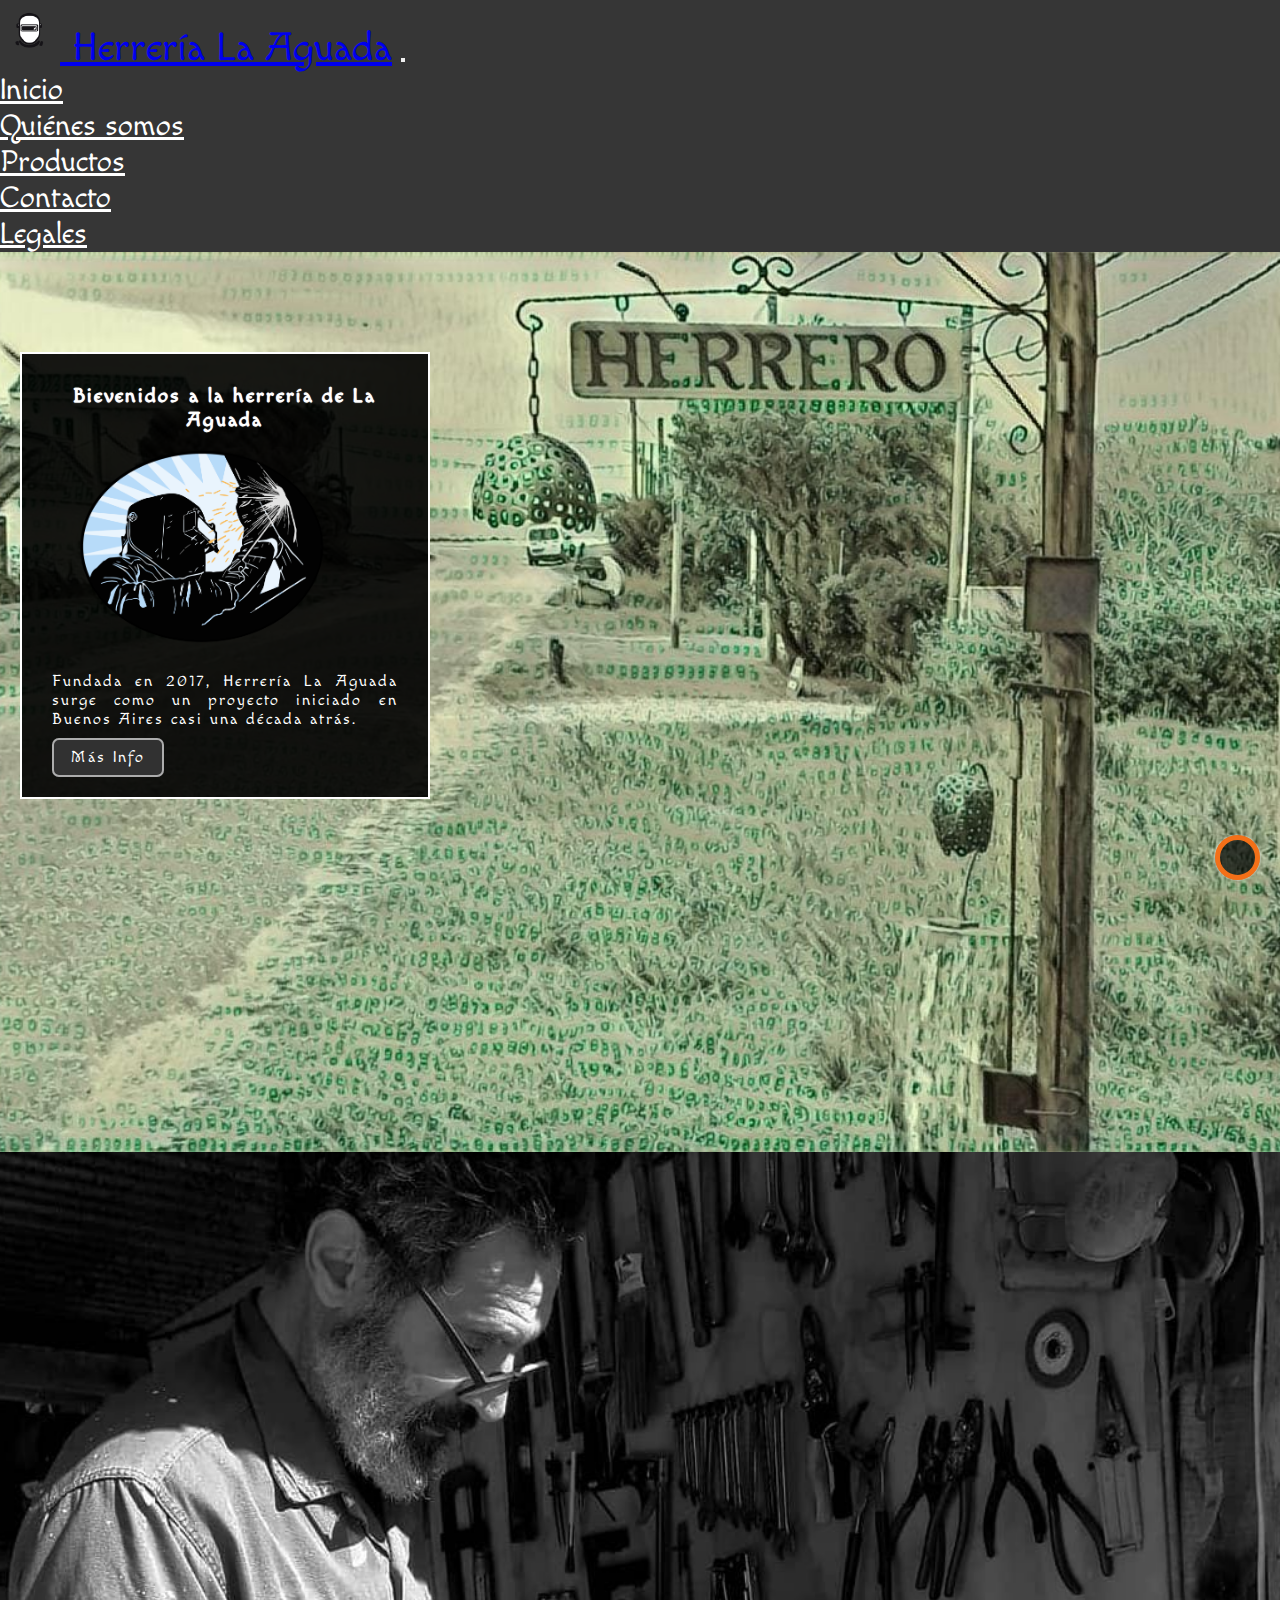
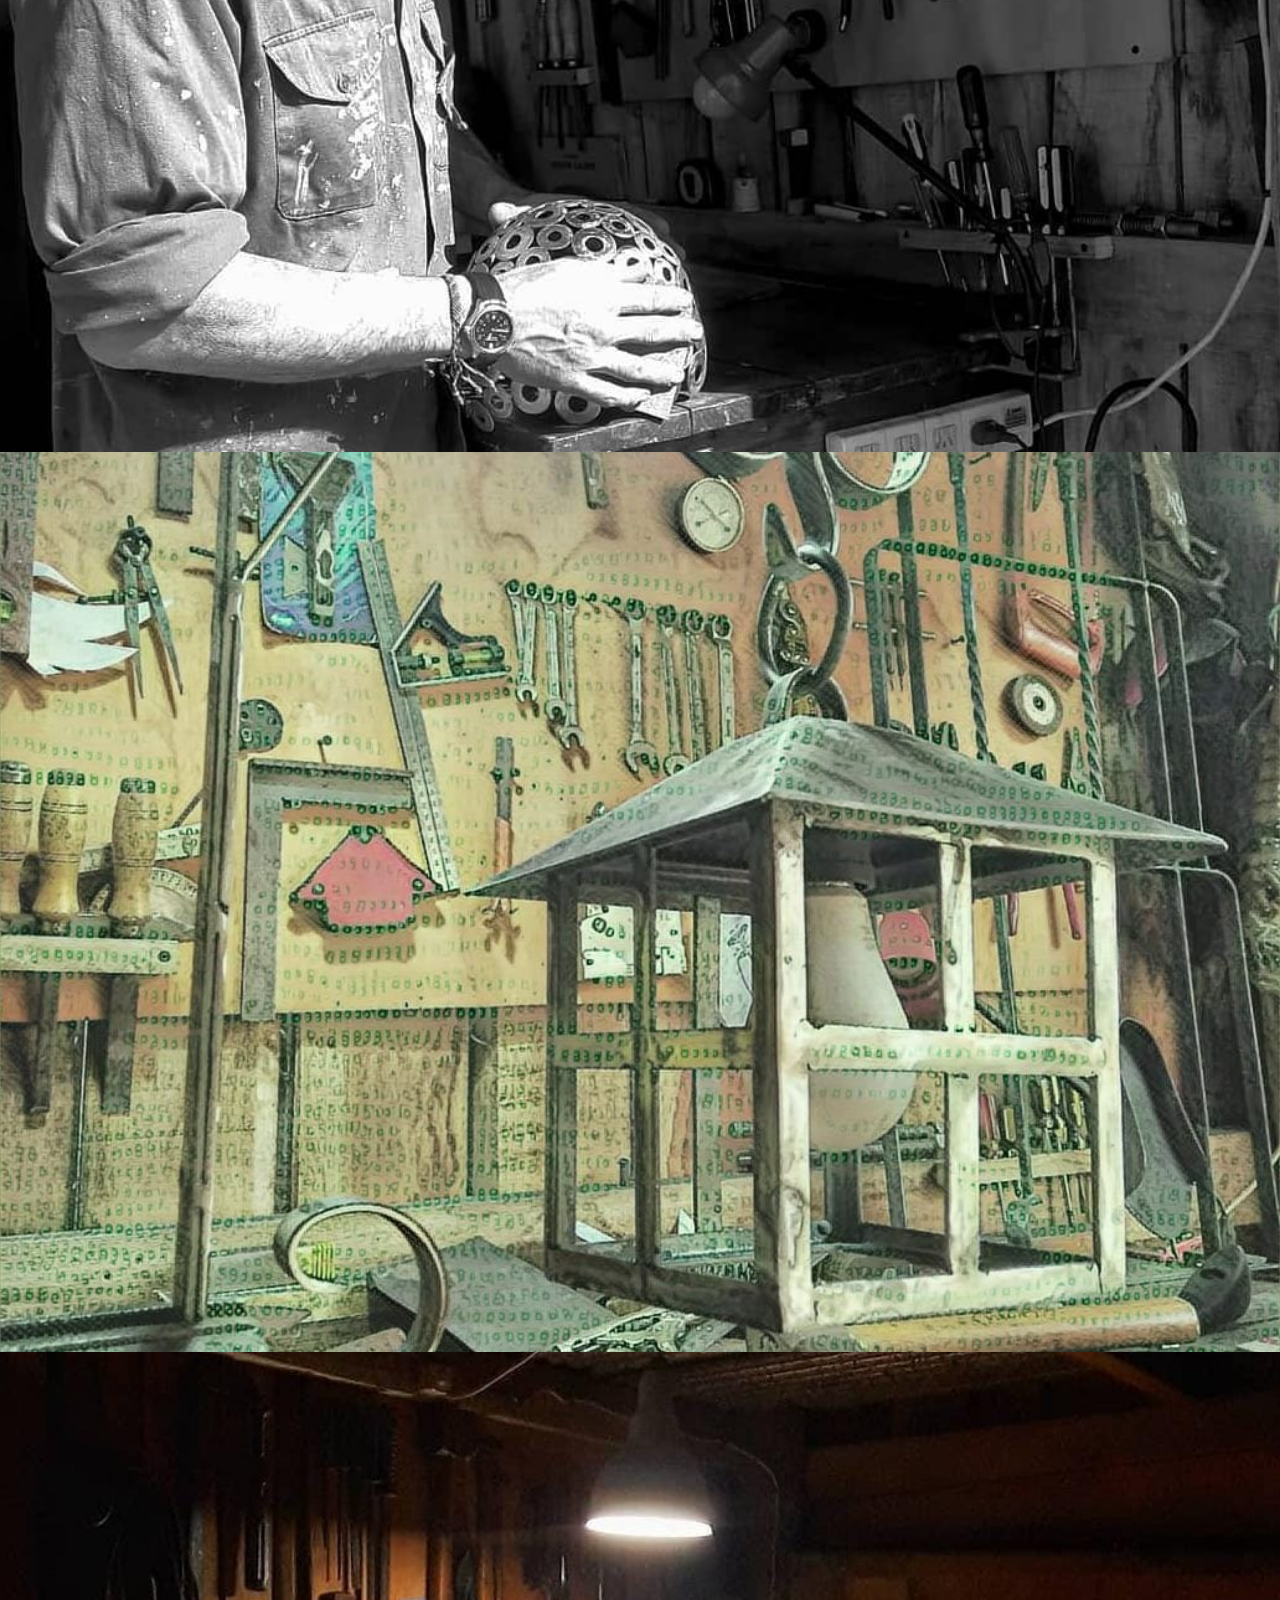
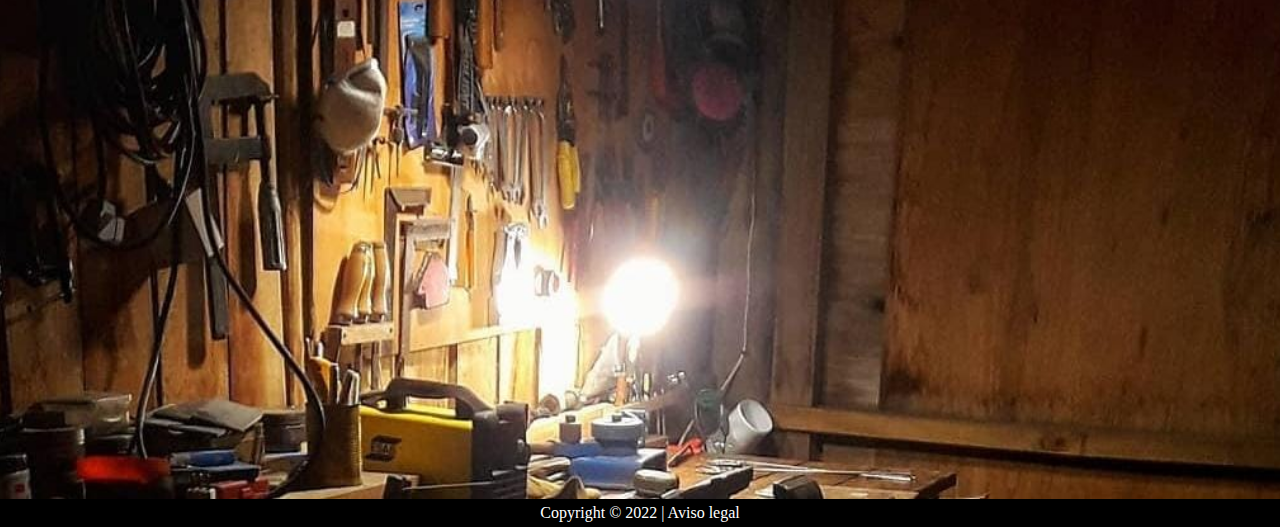
<file: index.html>
<!DOCTYPE html>
<html lang="es">

<head>
    <meta name="description" content="Taller de herreria en La Aguada, Uruguay">
    <meta name="keywords" content="Herrero, herreria, Uruguay, aguada, venta, barato, oferta">
    <meta charset="UTF-8">
    <meta http-equiv="X-UA-Compatible" content="IE=edge">
    <meta name="viewport" content="width=device-width, initial-scale=1.0">
    <link rel="stylesheet" href="https://cdnjs.cloudflare.com/ajax/libs/font-awesome/6.2.0/css/all.min.css"
        integrity="sha512-xh6O/CkQoPOWDdYTDqeRdPCVd1SpvCA9XXcUnZS2FmJNp1coAFzvtCN9BmamE+4aHK8yyUHUSCcJHgXloTyT2A=="
        crossorigin="anonymous" referrerpolicy="no-referrer" />
        <link rel="stylesheet" href="https://cdn.jsdelivr.net/npm/bootstrap@4.6.2/dist/css/bootstrap.min.css"
        integrity="sha384-xOolHFLEh07PJGoPkLv1IbcEPTNtaed2xpHsD9ESMhqIYd0nLMwNLD69Npy4HI+N" crossorigin="anonymous">
    <link rel="stylesheet" href="https://cdnjs.cloudflare.com/ajax/libs/font-awesome/6.2.0/css/all.min.css" integrity="sha512-xh6O/CkQoPOWDdYTDqeRdPCVd1SpvCA9XXcUnZS2FmJNp1coAFzvtCN9BmamE+4aHK8yyUHUSCcJHgXloTyT2A==" crossorigin="anonymous" referrerpolicy="no-referrer" />
    <link href="https://unpkg.com/aos@2.3.1/dist/aos.css" rel="stylesheet">
    <link rel="stylesheet" href="estilos.css">
    <link rel="shortcut icon" href="imagenes/icono2.png" type="image/x-icon">
    <title>Herrería La Aguada</title>
</head>

<body>
    <main>
        <!-- NAVBAR EMPIEZA -->
        <nav class="navbar navbar-expand-md bg-dark navbar-dark fixed-top">
            <!-- Brand -->
            <a class="navbar-brand" href="#sec1"><img src="./imagenes/icono3.png" alt="herrero" style="height: 60px; width: 60px"> Herrería La Aguada</a>
          
            <!-- Toggler/collapsibe Button -->
            <button class="navbar-toggler" type="button" data-toggle="collapse" data-target="#collapsibleNavbar">
              <span class="navbar-toggler-icon"></span>
            </button>
          
            <!-- Navbar links -->
            <div class="collapse navbar-collapse" id="collapsibleNavbar">
              <ul class="navbar-nav ml-auto">
                <li class="nav-item">
                  <a class="nav-link" href="#sec1">Inicio</a>
                </li>
                <li class="nav-item">
                  <a class="nav-link" href="#sec2">Quiénes somos</a>
                </li>
                <li class="nav-item">
                  <a class="nav-link" href="#sec3">Productos</a>
                </li>
                <li class="nav-item">
                    <a class="nav-link" href="#sec4">Contacto</a>
                  </li>
                  <li class="nav-item">
                    <a class="nav-link" href="./html/legales.html">Legales</a>
                  </li>
              </ul>
            </div>
          </nav>
        
    </main>
    <section class="sec" id="sec1">
        <div class="call">
            <h1>Bievenidos a la herrería de La Aguada</h1>
            <br>
            <img class="icono" src="imagenes/icono.png" alt="herrero" width="300px" height="100%">
            <p>Fundada en 2017, Herrería La Aguada surge como un proyecto iniciado en Buenos Aires casi una década
                atrás.
            </p>
            <br>
            <a href="#sec2">Más Info</a>
        </div>
        
        <div id="demo" class="carousel slide" data-ride="carousel">

            <!-- Indicators -->
            <ul class="carousel-indicators">
              <li data-target="#demo" data-slide-to="0" class="active"></li>
              <li data-target="#demo" data-slide-to="1"></li>
              <li data-target="#demo" data-slide-to="2"></li>
            </ul>
          
            <!-- The slideshow -->
            <div class="carousel-inner">
                
              <div class="carousel-item active">
                <img src="./imagenes/galeria11.jpeg" alt="Vibora" width="100%" height="200px">
              </div>
              <div class="carousel-item">
                <img src="./imagenes/galeria4.jpeg" alt="estante" width="100%" height="200vh">
              </div>
              <div class="carousel-item">
                <img src="./imagenes/galeria9.jpeg" alt="perchero" width="100%" height="200vh">
              </div>
            </div>
          </div>

    </section>

    <section class="sec" id="sec2">
        <div class="call2" data-aos="fade-right">
            <h2>Marcelo Gerolimich</h2>
            <h2>- Herrero Carpintero -</h2>
            <br>
            <p>Iniciado en el rubro hace más de dos décadas, habiendo realizado varios cursos de profesionalización, se
                dedicó siempre como pasatiempo al oficio de la herrería y la carpintería, logrando un gran
                reconocimiento en el rubro a pesar de no dedicarse de lleno a eso. En el año 2017 decide alejarse del
                ruido de Buenos Aires para instalarse en el tranquilo pueblo de La Aguada, Uruguay, ya sí, dedicándose
                de lleno al oficio.</p>
            <br>
            <div class="redesMarce">
                <a href="https://www.facebook.com/"><i class="fa-brands fa-facebook"></i></a>
                <a href="https://www.instagram.com/"><i class="fa-brands fa-instagram"></i></a>
                <a href="https://ar.linkedin.com/"><i class="fa-brands fa-linkedin-in"></i></a>
            </div>
        </div>
    </section>

    <section class="sec" id="sec3">
        <div class="call3" data-aos="fade-right">
            <h2>Catálogo</h2>
            <br>
            <p>Contamos con una amplia variedad de diseños, hechos a la medida que necesites. Te invitamos a ver la galería y a que te suscribas, para recibir información actualizada de cuando haya nuevos  productos y seas el primero en poder disfrutarlos. También vas a poder acceder a descuentos y promociones.</p>
            <br>
            <a href="./html/galeria.html">Galería</a><a href="./html/suscribite.html">Suscribite</a>
        </div>
    </section>
    <section class="sec" id="sec4">
        <iframe
            src="https://www.google.com/maps/embed?pb=!1m18!1m12!1m3!1d6565.190394279524!2d-54.1636920739653!3d-34.63966862180063!2m3!1f0!2f0!3f0!3m2!1i1024!2i768!4f13.1!3m3!1m2!1s0x95749c81096dc7fb%3A0x672bf75ed568baab!2sLa%20Aguada%2C%20Departamento%20de%20Rocha%2C%20Uruguay!5e0!3m2!1ses!2sar!4v1665084043613!5m2!1ses!2sar"
            width="500" height="300" style="border:10;" allowfullscreen="" loading="lazy"
            referrerpolicy="no-referrer-when-downgrade" class="mapa" data-aos="zoom-in"></iframe>
        <div class="call4" data-aos="fade-right">
            <h2>Contacto</h2>
            <br>
            <p>Podés comunicarte con nosotros por varios medios, o venir directamente al taller para ver los productos.
            </p>
            <br>
            <a href="./html/contacto.html">Ir a contacto</a>
        </div>
    </section>
    <footer>
        <p> Copyright © 2022 | Aviso legal</p>
        <div class="redes">
            <a href="https://www.facebook.com/"><i class="fa-brands fa-facebook"></i></a>
            <a href="https://www.instagram.com/"><i class="fa-brands fa-instagram"></i></a>
            <a href="https://ar.linkedin.com/"><i class="fa-brands fa-linkedin-in"></i></a>
            <a href="https://www.youtube.com/"><i class="fa-brands fa-youtube"></i></a>
            <a href="https://web.whatsapp.com/"><i class="fa-brands fa-whatsapp"></i></a>
        </div>

    </footer>
    <a href="#sec1" class="subir">
        <i class="fa-solid fa-arrow-up"></i>
    </a>

    <script src="https://cdn.jsdelivr.net/npm/jquery@3.5.1/dist/jquery.slim.min.js"
        integrity="sha384-DfXdz2htPH0lsSSs5nCTpuj/zy4C+OGpamoFVy38MVBnE+IbbVYUew+OrCXaRkfj" crossorigin="anonymous">
    </script>
    <script src="https://cdn.jsdelivr.net/npm/popper.js@1.16.1/dist/umd/popper.min.js"
        integrity="sha384-9/reFTGAW83EW2RDu2S0VKaIzap3H66lZH81PoYlFhbGU+6BZp6G7niu735Sk7lN" crossorigin="anonymous">
    </script>
    <script src="https://cdn.jsdelivr.net/npm/bootstrap@4.6.2/dist/js/bootstrap.min.js"
        integrity="sha384-+sLIOodYLS7CIrQpBjl+C7nPvqq+FbNUBDunl/OZv93DB7Ln/533i8e/mZXLi/P+" crossorigin="anonymous">
    </script>
    <script src="https://unpkg.com/aos@2.3.1/dist/aos.js"></script>
    <script>
        AOS.init();
      </script>
</body>

</html>
</file>
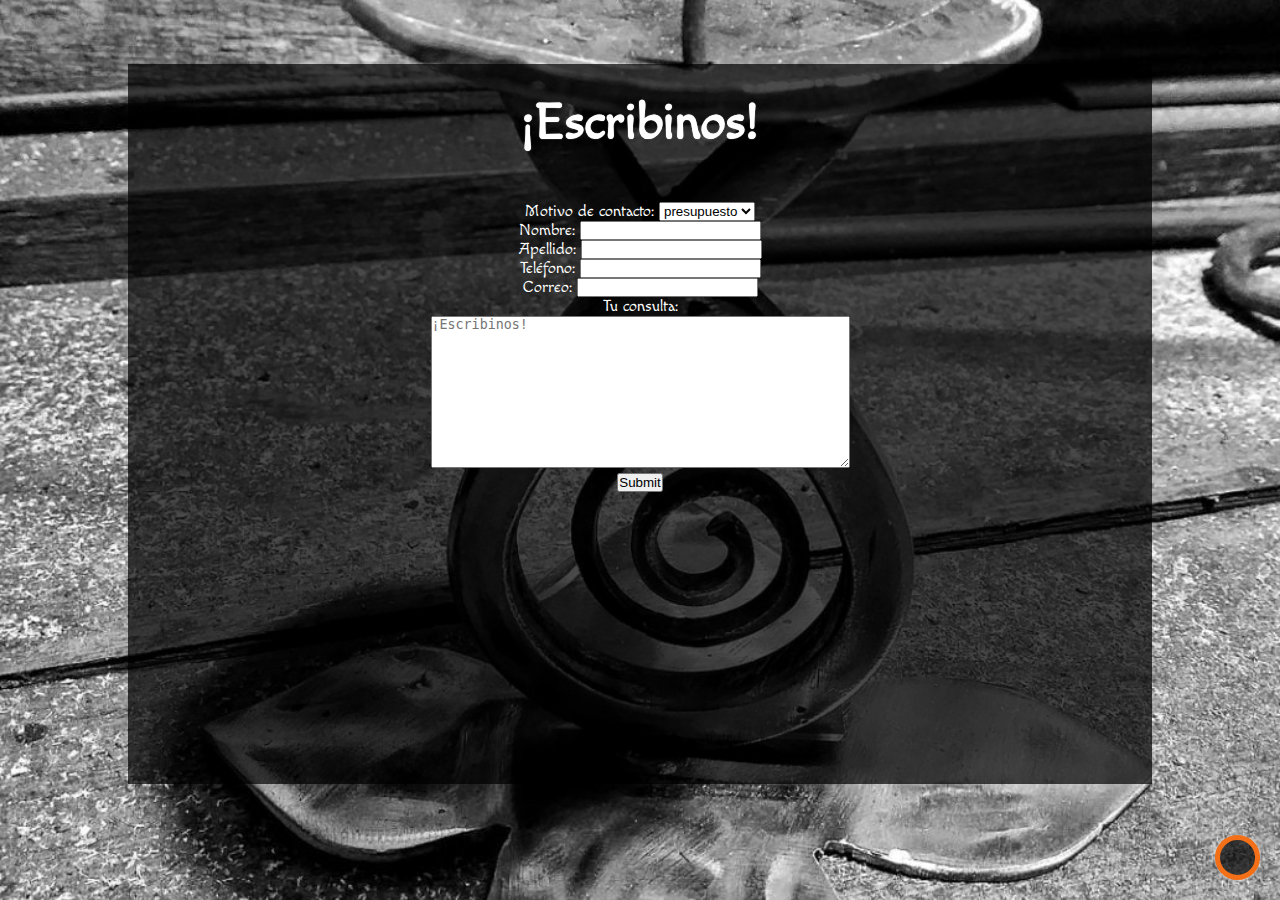
<file: html/contacto.html>
<!DOCTYPE html>
<html lang="en">
<head>
    <meta name="description" content="Contactate con la única herreria de La Aguada, Uruguay">
    <meta name="keywords" content="Herrero, herreria, Uruguay, aguada, venta, contacto, ofertas, barato">
    <meta charset="UTF-8">
    <meta http-equiv="X-UA-Compatible" content="IE=edge">
    <meta name="viewport" content="width=device-width, initial-scale=1.0">
    <link rel="stylesheet" href="https://cdnjs.cloudflare.com/ajax/libs/font-awesome/6.2.0/css/all.min.css" integrity="sha512-xh6O/CkQoPOWDdYTDqeRdPCVd1SpvCA9XXcUnZS2FmJNp1coAFzvtCN9BmamE+4aHK8yyUHUSCcJHgXloTyT2A==" crossorigin="anonymous" referrerpolicy="no-referrer" />
    <link rel="stylesheet" href="../estilos.css">
    <link rel="shortcut icon" href="../imagenes/icono2.png" type="image/x-icon">
    <title>Contacto</title>
</head>
<body>
    <section class="contacto">
        <div class="datosContacto">
            <h1>¡Escribinos!</h1>
            <br>
            Motivo de contacto:
            <select name="Motivo de consulta">
                <option>presupuesto</option>
                <option>visita</option>
                <option>comprar</option>
            </select>
            <br>
            <label for="names">Nombre:</label>
                <input id="names" name="names" type="text" required>
                <br>
                <label for="apellido">Apellido:</label>
                <input id="apellido" name="apellido" type="text" required>
                <br>
                <label for="telefono">Teléfono:</label>
                <input id="telefono" name="telefono" type="text" required>
                <br>
                <label for="correo">Correo:</label>
                <input id="correo" name="correo" type="text" required>
                <br>
            <label for="comentarios">Tu consulta:</label>
            <br>
            <textarea name="comentarios" id="comentarios" cols="50" rows="10" placeholder="¡Escribinos!"></textarea>
            <textarea name="comentarios" id="comentarios2" cols="30" rows="5" placeholder="¡Escribinos!"></textarea>
            <br>
            <input type="submit">
            <br>
            <div class="redes">
                <a href="https://www.facebook.com/"><i class="fa-brands fa-facebook"></i></a>
                <a href="https://www.instagram.com/"><i class="fa-brands fa-instagram"></i></a>
                <a href="https://ar.linkedin.com/"><i class="fa-brands fa-linkedin-in"></i></a>
                <a href="https://www.youtube.com/"><i class="fa-brands fa-youtube"></i></a>
                <a href="https://web.whatsapp.com/"><i class="fa-brands fa-whatsapp"></i></a>
                </div>
       
        </div>    
    </section>    
    <a href="../index.html" class="volver"><i class="fa-solid fa-backward"></i></a>
</body>
</html>
</file>
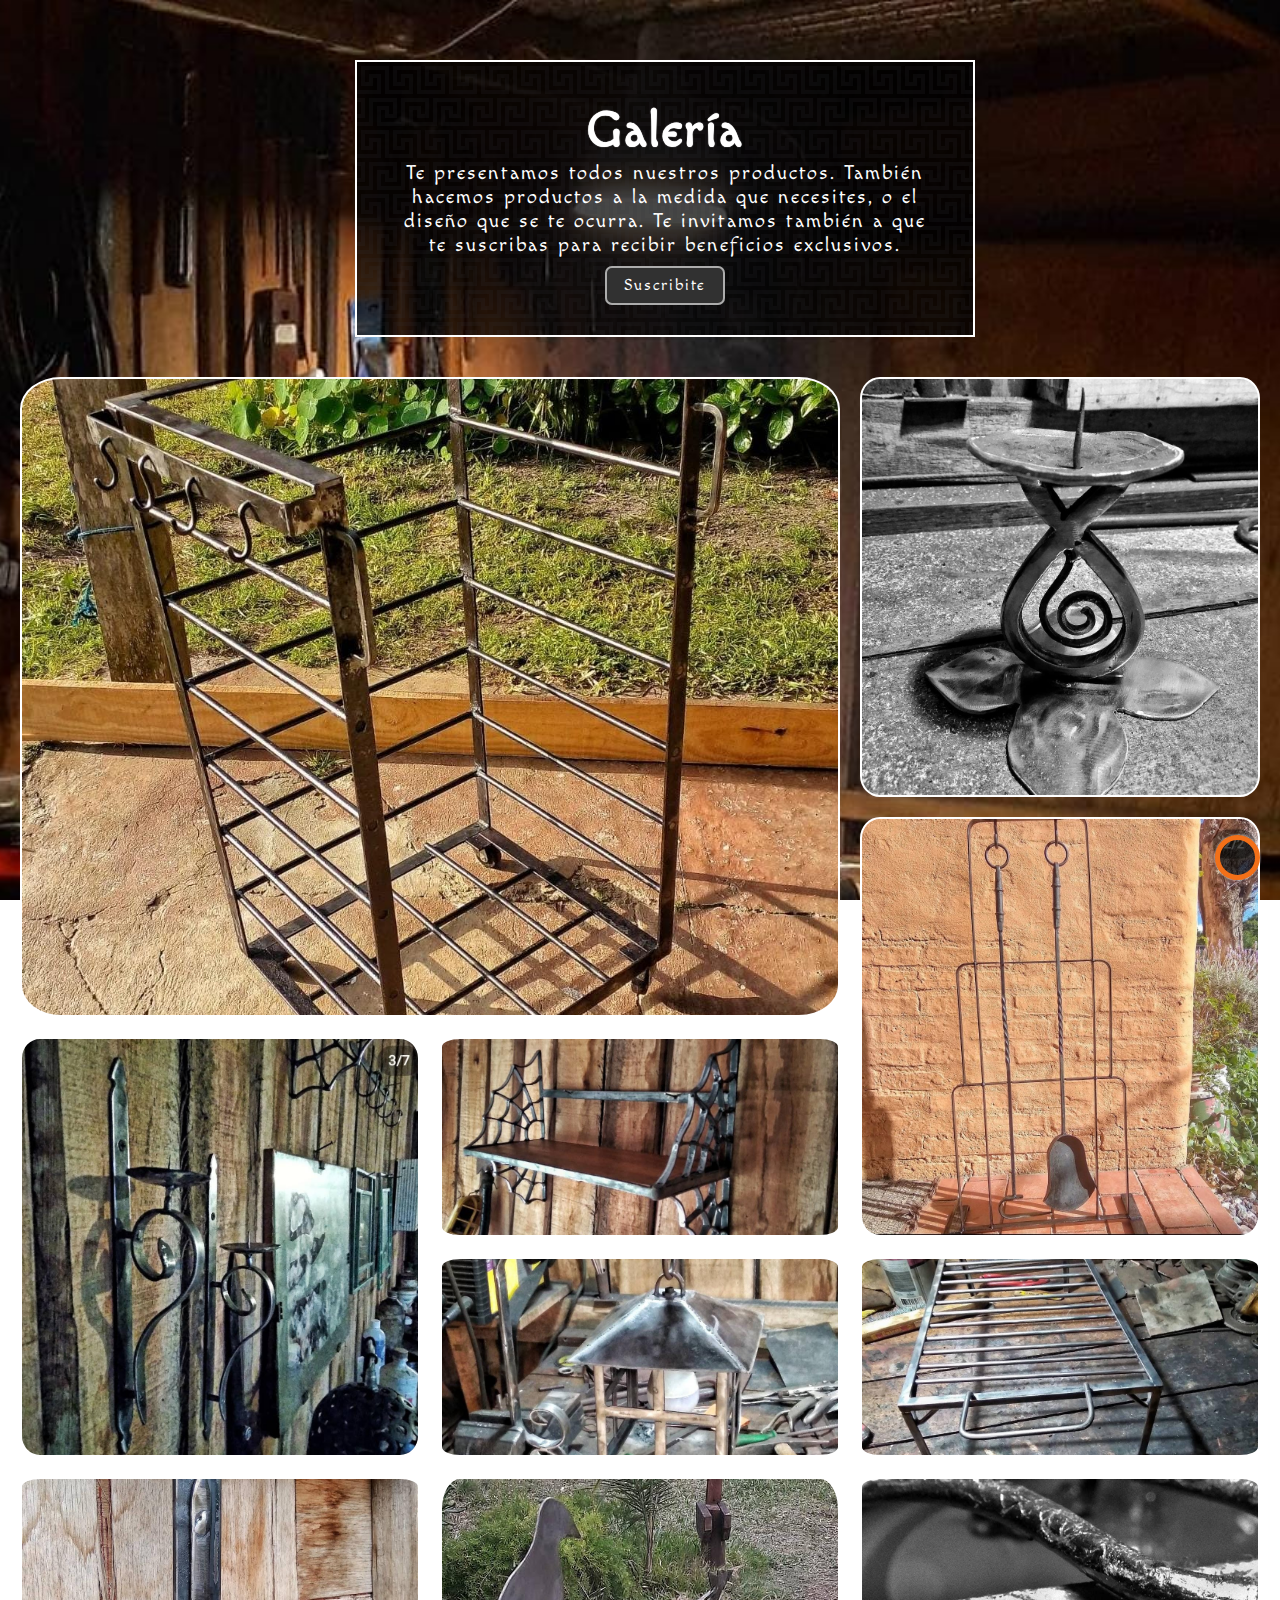
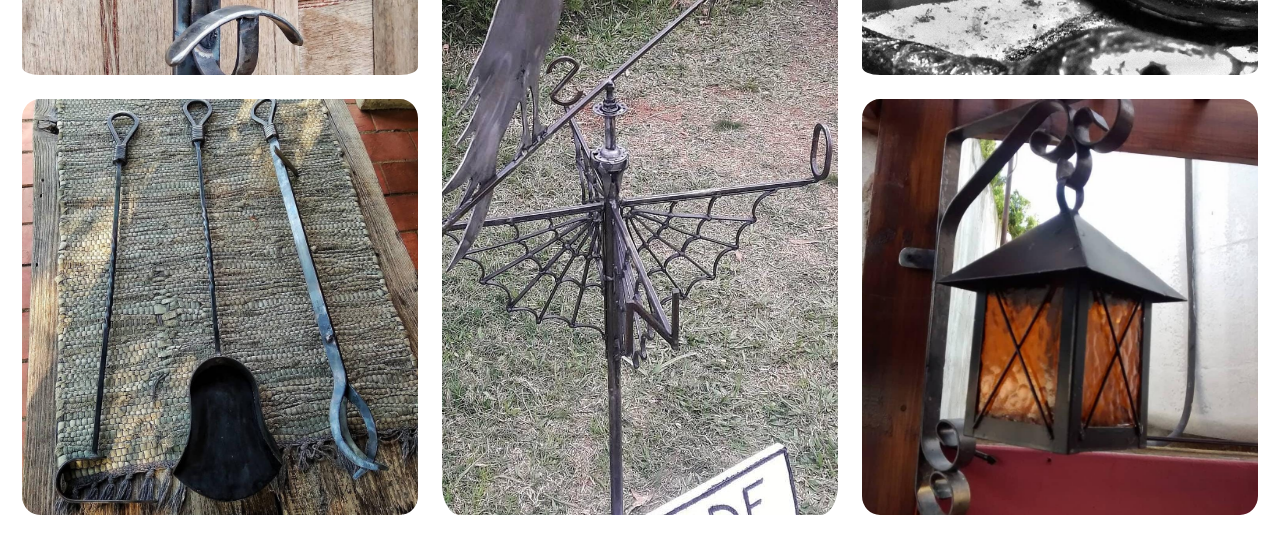
<file: html/galeria.html>
<!DOCTYPE html>
<html lang="en">
<head>
    <meta name="description" content="Galeria de herrería La Aguada, Uruguay">
    <meta name="keywords" content="Herrero, herreria, Uruguay, aguada, venta, fotos, ofertas">
    <meta charset="UTF-8">
    <meta http-equiv="X-UA-Compatible" content="IE=edge">
    <meta name="viewport" content="width=device-width, initial-scale=1.0">
    <link rel="stylesheet" href="https://cdnjs.cloudflare.com/ajax/libs/font-awesome/6.2.0/css/all.min.css" integrity="sha512-xh6O/CkQoPOWDdYTDqeRdPCVd1SpvCA9XXcUnZS2FmJNp1coAFzvtCN9BmamE+4aHK8yyUHUSCcJHgXloTyT2A==" crossorigin="anonymous" referrerpolicy="no-referrer" />
    <link rel="stylesheet" href="../estilos.css">
    <link rel="shortcut icon" href="/imagenes/icono2.png" type="image/x-icon">
    <title>Galeria</title>
</head>
<body>
    <article class="galeria">
        
            <div class="cuadroGaleria">
            <h1>Galería</h1>
            <p>Te presentamos todos nuestros productos. También hacemos productos a la medida que necesites, o el diseño que se te ocurra. Te invitamos también a que te suscribas para recibir beneficios exclusivos.</p>
            <br>
            <a href="suscribite.html">Suscribite</a>
            </div>

            <section class="fotos">
            <div class="item item1"></div>
            <div class="item item2"></div>
            <div class="item item3"></div>
            <div class="item item4"></div>
            <div class="item item5"></div>
            <div class="item item6"></div>
            <div class="item item7"></div>
            <div class="item item8"></div>
            <div class="item item9"></div>
            <div class="item item10"></div>
            <div class="item item11"></div>
            <div class="item item12"></div>
            </section>
            <a href="../index.html#sec3" class="volver"><i class="fa-solid fa-backward"></i></a>
    </article>
</body>
</html>
</file>
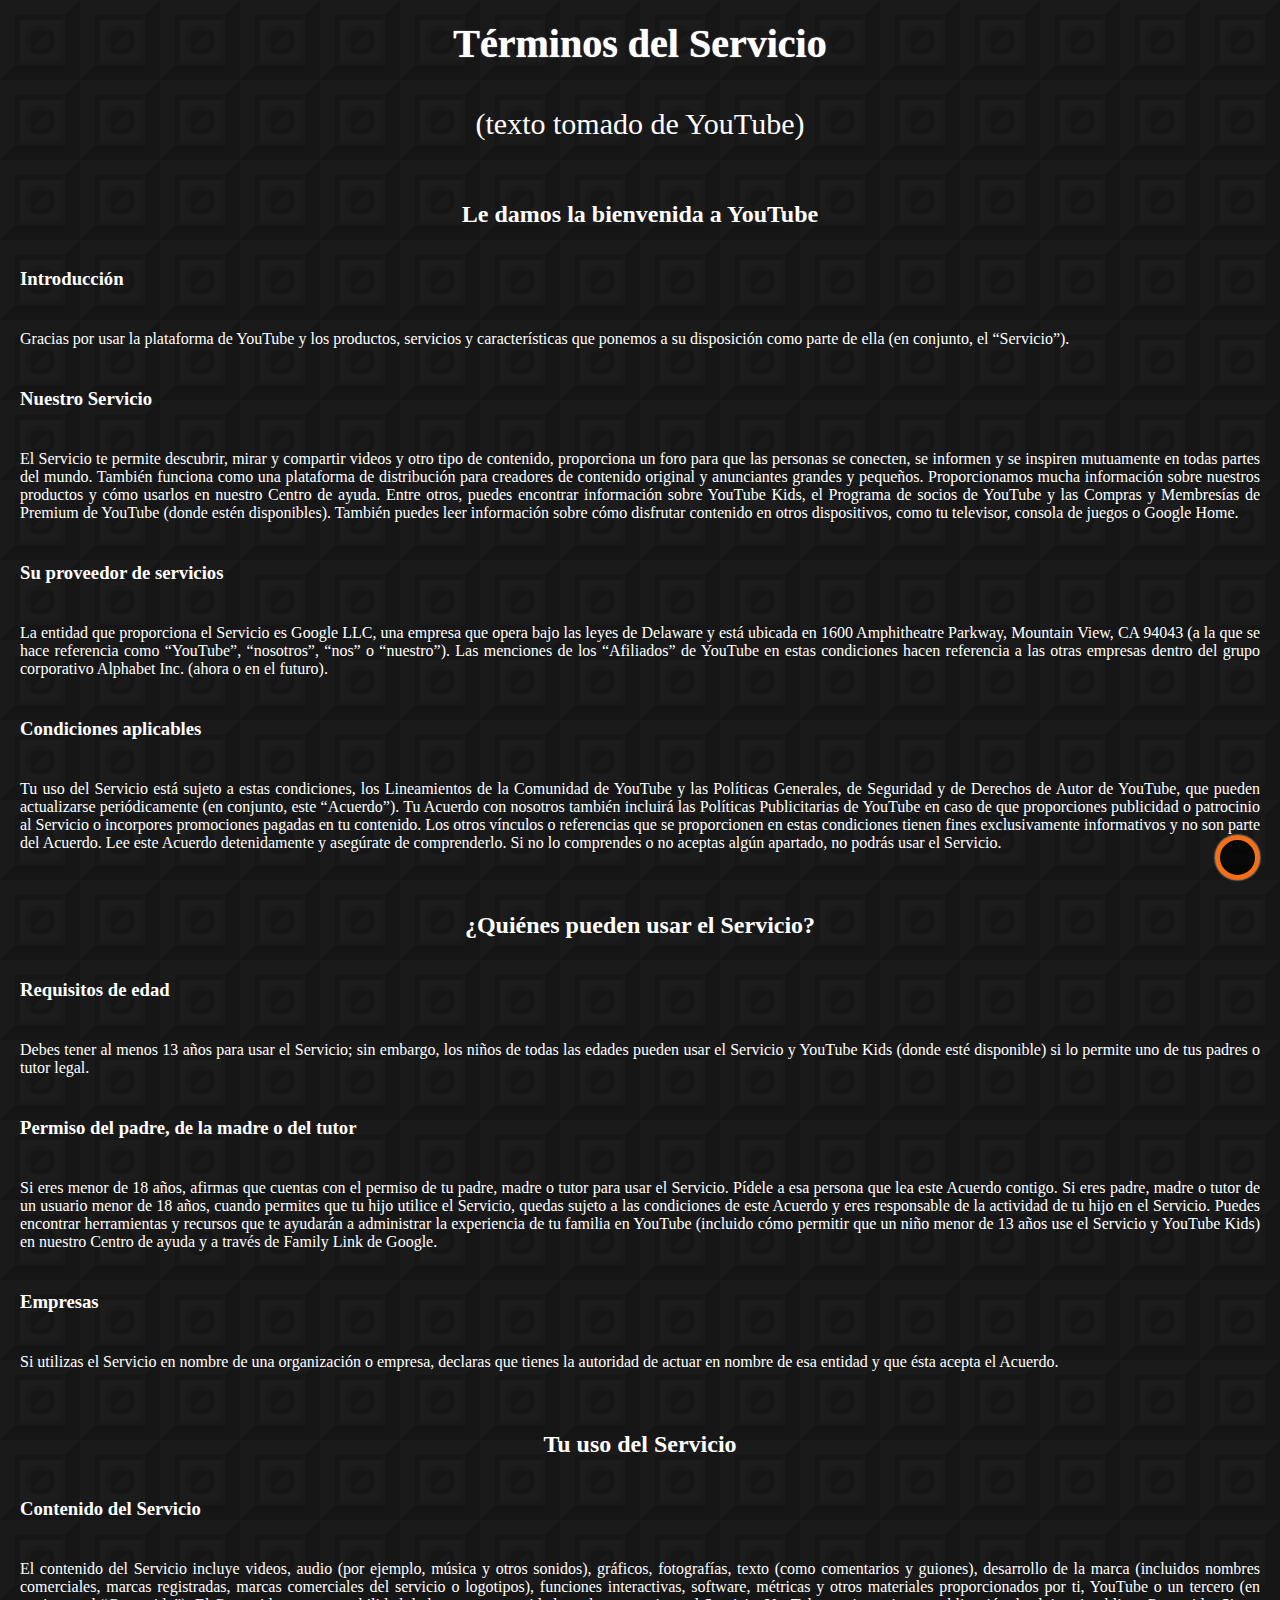
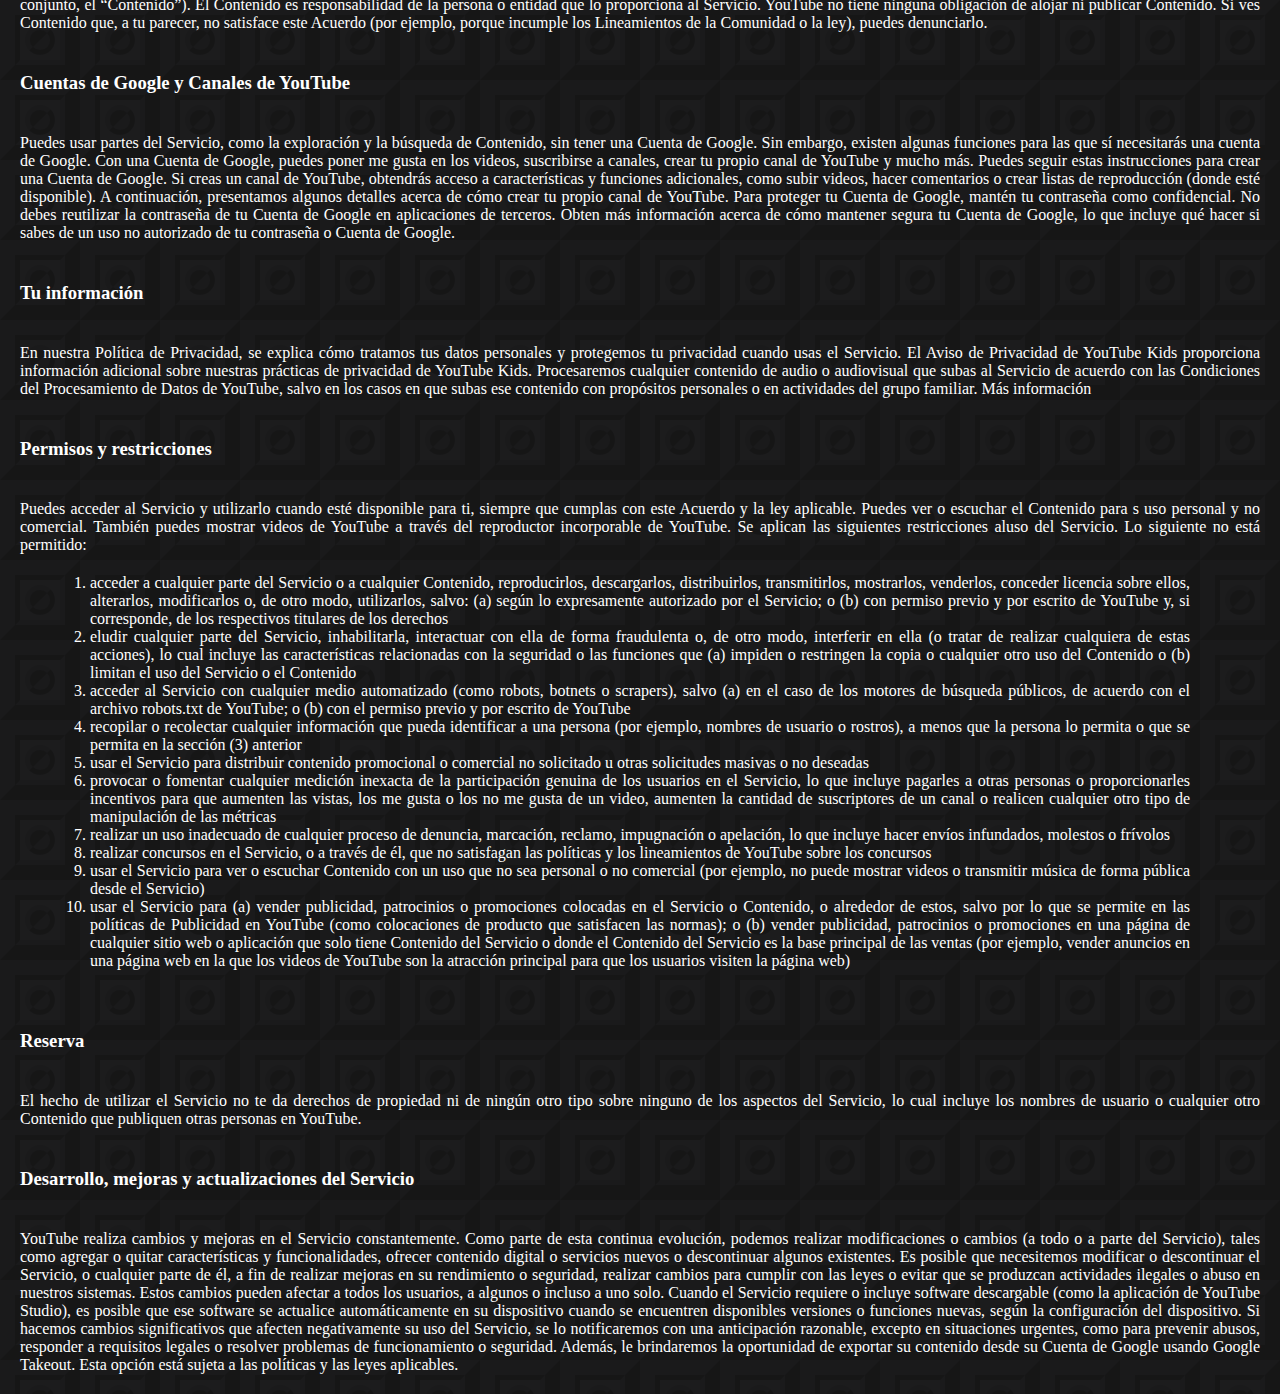
<file: html/legales.html>
<!DOCTYPE html>
<html lang="en">
<head>
    <meta charset="UTF-8">
    <meta http-equiv="X-UA-Compatible" content="IE=edge">
    <meta name="viewport" content="width=device-width, initial-scale=1.0">
    <link rel="stylesheet" href="https://cdnjs.cloudflare.com/ajax/libs/font-awesome/6.2.0/css/all.min.css" integrity="sha512-xh6O/CkQoPOWDdYTDqeRdPCVd1SpvCA9XXcUnZS2FmJNp1coAFzvtCN9BmamE+4aHK8yyUHUSCcJHgXloTyT2A==" crossorigin="anonymous" referrerpolicy="no-referrer" />
    <link rel="stylesheet" href="../estilos.css">
    <link rel="shortcut icon" href="../imagenes/icono2.png" type="image/x-icon">
    <title>Legales</title>
</head>
<body>
    
    <article class="legales">
        <h1>Términos del Servicio</h1>
        <p id="aclaracion">(texto tomado de YouTube)</p>
        <h2> Le damos la bienvenida a YouTube</h2>
        <h3>Introducción</h3>
        <p> Gracias por usar la plataforma de YouTube y los productos, servicios y características que ponemos a su disposición como parte de ella (en conjunto, el “Servicio”). </p>
        <h3>Nuestro Servicio</h3>
        <p>El Servicio te permite descubrir, mirar y compartir videos y otro tipo de contenido, proporciona un foro para que las personas se conecten, se informen y se inspiren mutuamente en todas partes del mundo. También funciona como una plataforma de distribución para creadores de contenido original y anunciantes grandes y pequeños. Proporcionamos mucha información sobre nuestros productos y cómo usarlos en nuestro Centro de ayuda. Entre otros, puedes encontrar información sobre YouTube Kids, el Programa de socios de YouTube y las Compras y Membresías de Premium de YouTube (donde estén disponibles). También puedes leer información sobre cómo disfrutar contenido en otros dispositivos, como tu televisor,  consola de juegos o Google Home.</p>
        <h3>Su proveedor de servicios</h3>
        <p> La entidad que proporciona el Servicio es Google LLC, una empresa que opera bajo las leyes de Delaware y está ubicada en 1600 Amphitheatre Parkway, Mountain View, CA 94043 (a la que se hace referencia como “YouTube”, “nosotros”, “nos” o “nuestro”). Las menciones de los “Afiliados” de YouTube en estas condiciones hacen referencia a las otras empresas dentro del grupo corporativo Alphabet Inc. (ahora o en el futuro).</p>
        <h3>Condiciones aplicables</h3>
        <p> Tu uso del Servicio está sujeto a estas condiciones, los Lineamientos de la Comunidad de YouTube y las Políticas Generales, de Seguridad y de Derechos de Autor de YouTube, que pueden actualizarse periódicamente (en conjunto, este “Acuerdo”). Tu Acuerdo con nosotros también incluirá las Políticas Publicitarias de YouTube en caso de que proporciones publicidad o patrocinio al Servicio o incorpores promociones pagadas en tu contenido. Los otros vínculos o referencias que se proporcionen en estas condiciones tienen fines exclusivamente informativos y no son parte del Acuerdo.

        Lee este Acuerdo detenidamente y asegúrate de comprenderlo. Si no lo comprendes o no aceptas algún apartado, no podrás usar el Servicio.</p>

        <h2>¿Quiénes pueden usar el Servicio?</h2>
        <h3>Requisitos de edad</h3>
        <p>Debes tener al menos 13 años para usar el Servicio; sin embargo, los niños de todas las edades pueden usar el Servicio y YouTube Kids (donde esté disponible) si lo permite uno de tus padres o tutor legal.</p>

        <h3>Permiso del padre, de la madre o del tutor</h3>

        <p>Si eres menor de 18 años, afirmas que cuentas con el permiso de tu padre, madre o tutor para usar el Servicio. Pídele a esa persona que lea este Acuerdo contigo.

        Si eres padre, madre o tutor de un usuario menor de 18 años, cuando permites que tu hijo utilice el Servicio, quedas sujeto a las condiciones de este Acuerdo y eres responsable de la actividad de tu hijo en el Servicio. Puedes encontrar herramientas y recursos que te ayudarán a administrar la experiencia de tu familia en YouTube (incluido cómo permitir que un niño menor de 13 años use el Servicio y YouTube Kids) en nuestro Centro de ayuda y a través de Family Link de Google.</p>

        <h3>Empresas</h3>
        <p>Si utilizas el Servicio en nombre de una organización o empresa, declaras que tienes la autoridad de actuar en nombre de esa entidad y que ésta acepta el Acuerdo.</p>

        <h2>Tu uso del Servicio</h2>
        <h3>Contenido del Servicio</h3>
        <p>El contenido del Servicio incluye videos, audio (por ejemplo, música y otros sonidos), gráficos, fotografías, texto (como comentarios y guiones), desarrollo de la marca (incluidos nombres comerciales, marcas registradas, marcas comerciales del servicio o logotipos), funciones interactivas, software, métricas y otros materiales proporcionados por ti, YouTube o un tercero (en conjunto, el “Contenido”).

        El Contenido es responsabilidad de la persona o entidad que lo proporciona al Servicio. YouTube no tiene ninguna obligación de alojar ni publicar Contenido. Si ves Contenido que, a tu parecer, no satisface este Acuerdo (por ejemplo, porque incumple los Lineamientos de la Comunidad o la ley), puedes denunciarlo.</p>

        <h3>Cuentas de Google y Canales de YouTube</h3>
        <p> Puedes usar partes del Servicio, como la exploración y la búsqueda de Contenido, sin tener una Cuenta de Google. Sin embargo, existen algunas funciones para las que sí necesitarás una cuenta de Google. Con una Cuenta de Google, puedes poner me gusta en los videos, suscribirse a canales, crear tu propio canal de YouTube y mucho más. Puedes seguir estas instrucciones para crear una Cuenta de Google.

        Si creas un canal de YouTube, obtendrás acceso a características y funciones adicionales, como subir videos, hacer comentarios o crear listas de reproducción (donde esté disponible). A continuación, presentamos algunos detalles acerca de cómo crear tu propio canal de YouTube.

        Para proteger tu Cuenta de Google, mantén tu contraseña como confidencial. No debes reutilizar la contraseña de tu Cuenta de Google en aplicaciones de terceros. Obten más información acerca de cómo mantener segura tu Cuenta de Google, lo que incluye qué hacer si sabes de un uso no autorizado de tu contraseña o Cuenta de Google.</p>

        <h3>Tu información</h3>
        <p>En nuestra Política de Privacidad, se explica cómo tratamos tus datos personales y protegemos tu privacidad cuando usas el Servicio. El Aviso de Privacidad de YouTube Kids proporciona información adicional sobre nuestras prácticas de privacidad de YouTube Kids.

        Procesaremos cualquier contenido de audio o audiovisual que subas al Servicio de acuerdo con las Condiciones del Procesamiento de Datos de YouTube, salvo en los casos en que subas ese contenido con propósitos personales o en actividades del grupo familiar. Más información</p>

        <h3>Permisos y restricciones</h3>
        <p> Puedes acceder al Servicio y utilizarlo cuando esté disponible para ti, siempre que cumplas con este Acuerdo y la ley aplicable. Puedes ver o escuchar el Contenido para s uso personal y no comercial. También puedes mostrar videos de YouTube a través del reproductor incorporable de YouTube.

        Se aplican las siguientes restricciones aluso del Servicio. Lo siguiente no está permitido:</p>
        <ol>
        <li>acceder a cualquier parte del Servicio o a cualquier Contenido, reproducirlos, descargarlos, distribuirlos, transmitirlos, mostrarlos, venderlos, conceder licencia sobre ellos, alterarlos, modificarlos o, de otro modo, utilizarlos, salvo: (a) según lo expresamente autorizado por el Servicio; o (b) con permiso previo y por escrito de YouTube y, si corresponde, de los respectivos titulares de los derechos</li>
        <li>eludir cualquier parte del Servicio, inhabilitarla, interactuar con ella de forma fraudulenta o, de otro modo, interferir en ella (o tratar de realizar cualquiera de estas acciones), lo cual incluye las características relacionadas con la seguridad o las funciones que (a) impiden o restringen la copia o cualquier otro uso del Contenido o (b) limitan el uso del Servicio o el Contenido</li>
        <li>acceder al Servicio con cualquier medio automatizado (como robots, botnets o scrapers), salvo (a) en el caso de los motores de búsqueda públicos, de acuerdo con el archivo robots.txt de YouTube; o (b) con el permiso previo y por escrito de YouTube</li>
        <li> recopilar o recolectar cualquier información que pueda identificar a una persona (por ejemplo, nombres de usuario o rostros), a menos que la persona lo permita o que se permita en la sección (3) anterior</li>
        <li> usar el Servicio para distribuir contenido promocional o comercial no solicitado u otras solicitudes masivas o no deseadas</li>
        <li> provocar o fomentar cualquier medición inexacta de la participación genuina de los usuarios en el Servicio, lo que incluye pagarles a otras personas o proporcionarles incentivos para que aumenten las vistas, los me gusta o los no me gusta de un video, aumenten la cantidad de suscriptores de un canal o realicen cualquier otro tipo de manipulación de las métricas</li>
        <li> realizar un uso inadecuado de cualquier proceso de denuncia, marcación, reclamo, impugnación o apelación, lo que incluye hacer envíos infundados, molestos o frívolos</li>
        <li> realizar concursos en el Servicio, o a través de él, que no satisfagan las políticas y los lineamientos de YouTube sobre los concursos</li>
        <li> usar el Servicio para ver o escuchar Contenido con un uso que no sea personal o no comercial (por ejemplo, no puede mostrar videos o transmitir música de forma pública desde el Servicio)</li>
        <li> usar el Servicio para (a) vender publicidad, patrocinios o promociones colocadas en el Servicio o Contenido, o alrededor de estos, salvo por lo que se permite en las políticas de Publicidad en YouTube (como colocaciones de producto que satisfacen las normas); o (b) vender publicidad, patrocinios o promociones en una página de cualquier sitio web o aplicación que solo tiene Contenido del Servicio o donde el Contenido del Servicio es la base principal de las ventas (por ejemplo, vender anuncios en una página web en la que los videos de YouTube son la atracción principal para que los usuarios visiten la página web)</li>
        </ol>
        <h3>Reserva</h3>

        <p>El hecho de utilizar el Servicio no te da derechos de propiedad ni de ningún otro tipo sobre ninguno de los aspectos del Servicio, lo cual incluye los nombres de usuario o cualquier otro Contenido que publiquen otras personas en YouTube.</p> 

        <h3>Desarrollo, mejoras y actualizaciones del Servicio</h3>

        <p> YouTube realiza cambios y mejoras en el Servicio constantemente. Como parte de esta continua evolución, podemos realizar modificaciones o cambios (a todo o a parte del Servicio), tales como agregar o quitar características y funcionalidades, ofrecer contenido digital o servicios nuevos o descontinuar algunos existentes. Es posible que necesitemos modificar o descontinuar el Servicio, o cualquier parte de él, a fin de realizar mejoras en su rendimiento o seguridad, realizar cambios para cumplir con las leyes o evitar que se produzcan actividades ilegales o abuso en nuestros sistemas. Estos cambios pueden afectar a todos los usuarios, a algunos o incluso a uno solo. Cuando el Servicio requiere o incluye software descargable (como la aplicación de YouTube Studio), es posible que ese software se actualice automáticamente en su dispositivo cuando se encuentren disponibles versiones o funciones nuevas, según la configuración del dispositivo. Si hacemos cambios significativos que afecten negativamente su uso del Servicio, se lo notificaremos con una anticipación razonable, excepto en situaciones urgentes, como para prevenir abusos, responder a requisitos legales o resolver problemas de funcionamiento o seguridad. Además, le brindaremos la oportunidad de exportar su contenido desde su Cuenta de Google usando Google Takeout. Esta opción está sujeta a las políticas y las leyes aplicables.</p>



    </article>

    <a href="../index.html" class="volver"><i class="fa-solid fa-backward"></i></a>

</body>
</html>
</file>
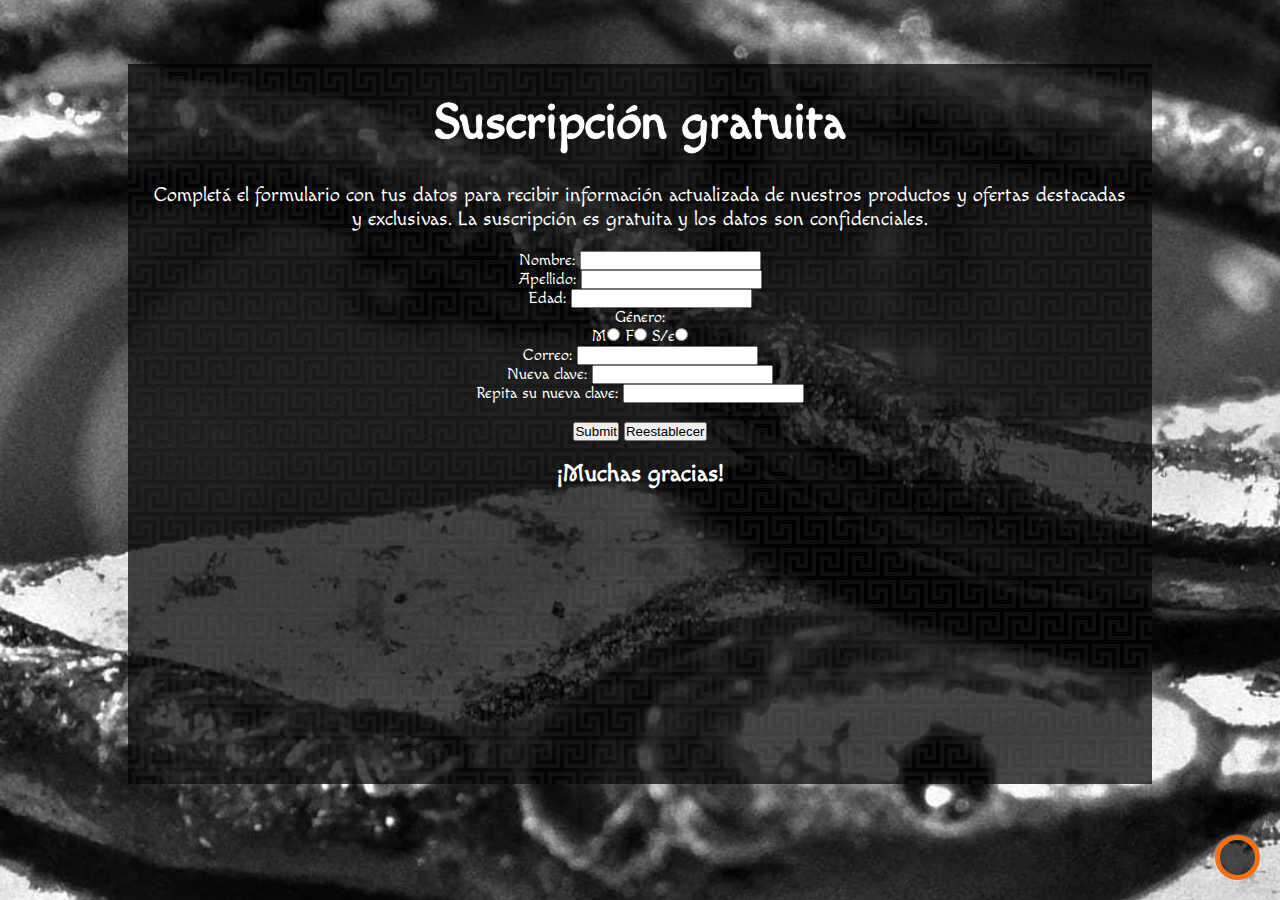
<file: html/suscribite.html>
<!DOCTYPE html>
<html lang="en">
<head>
    <meta name="description" content="Suscribite a herreria La Aguada">
    <meta name="keywords" content="Herrero, herreria, Uruguay, aguada, venta, suscripcion, ofertas">
    <meta charset="UTF-8">
    <meta http-equiv="X-UA-Compatible" content="IE=edge">
    <meta name="viewport" content="width=device-width, initial-scale=1.0">
    <link rel="stylesheet" href="https://cdnjs.cloudflare.com/ajax/libs/font-awesome/6.2.0/css/all.min.css" integrity="sha512-xh6O/CkQoPOWDdYTDqeRdPCVd1SpvCA9XXcUnZS2FmJNp1coAFzvtCN9BmamE+4aHK8yyUHUSCcJHgXloTyT2A==" crossorigin="anonymous" referrerpolicy="no-referrer" />
    <link rel="stylesheet" href="../estilos.css">
    <link rel="shortcut icon" href="../imagenes/icono2.png" type="image/x-icon">
    <title>Suscripción</title>
</head>
<body>
    <section class="suscribe">
        <div class="datosSuscribe">
            <h1>Suscripción gratuita</h1>
            <p>Completá el formulario con tus datos para recibir información actualizada de nuestros productos y ofertas destacadas y exclusivas. La suscripción es gratuita y los datos son confidenciales.</p>
            <form action="enviar.php" method="post" enctype="text/plain">
                <label for="names">Nombre:</label>
                <input id="names" name="names" type="text" required>
                <br>
                <label for="apellido">Apellido:</label>
                <input id="apellido" name="apellido" type="text" required>
                <br>
                <label for="edad">Edad:</label>
                <input id="edad" name="edad" type="number">
                <br>
                <label for="sexo1">Género:</label><br>
                M<input type="radio" name="sexo1" id="sexo1" value="Masculino">
                F<input type="radio" name="sexo1" id="sexo1" value="Masculino">
                S/e<input type="radio" name="sexo1" id="sexo1" value="Masculino">
                <br>
                <label for="email">Correo:</label>
                <input id="email name="email" type="email">
                <br>
                <label for="pass">Nueva clave:</label>
                <input id="pass" name="pass" type="password">
                <br>
                <label for="pass">Repita su nueva clave:</label>
                <input id="pass" name="pass" type="password">
                <br>
                <br>
                <input type="submit">
                <input type="reset" value="Reestablecer">
            </form>
            <br>
            <h2>¡Muchas gracias!</h2>
        </div>
    </section>
    <a href="../html/galeria.html" class="volver"><i class="fa-solid fa-backward"></i></a>
</body>
</html>
</file>
<file: estilos.css>
@import url("https://fonts.googleapis.com/css2?family=Inter&display=swap");
@import url("https://fonts.googleapis.com/css2?family=Inter&family=Macondo&display=swap");
* {
  margin: 0;
  padding: 0;
  box-sizing: border-box;
}

html {
  scroll-behavior: smooth;
}

.navbar {
  background-color: rgba(0, 0, 0, 0.788) !important;
  font-family: "Macondo", cursive;
  font-size: 30px;
}

.navbar-brand {
  font-size: 40px !important;
}

.nav-link {
  color: white !important;
}

h1 {
  text-shadow: 0 0 1px whitesmoke;
  font-size: 20px;
}

h2 {
  text-align: center;
}

/*INICIO*/
.call {
  width: 32%;
  height: fit-content;
  color: rgb(255, 255, 255);
  font-family: "Macondo", cursive;
  text-align: justify;
  letter-spacing: 2px;
  float: left;
  background-color: rgba(0, 0, 0, 0.904);
  padding: 30px;
  border: 2px solid rgb(255, 255, 255);
  margin: 20px;
  margin-top: 100px;
  box-sizing: border-box;
}
.call h1 {
  text-align: center;
}
.call a {
  background-color: rgb(49, 49, 49);
  color: rgb(255, 255, 255);
  text-decoration: none;
  margin-top: 20px;
  padding: 8px 17px;
  border: 2px solid rgb(172, 172, 172);
  border-radius: 7px;
}
.call a:hover {
  color: whitesmoke;
  background-color: black;
  border-color: orange;
}

.icono {
  margin: auto;
  padding-left: 25px;
  padding-right: 25px;
  height: fit-content;
}

.carousel {
  margin-left: 50px;
  margin-right: 50px;
}

.carousel-inner {
  border-radius: 5px;
  border: 2px solid white !important;
}

@media only screen and (min-width: 1000px) {
  .carousel {
    display: none;
  }
}
/*QUIENES SOMOS*/
.call2 {
  width: 32%;
  height: fit-content;
  color: rgb(255, 255, 255);
  font-family: "Macondo", cursive;
  text-align: justify;
  letter-spacing: 2px;
  float: right;
  background-color: rgba(0, 0, 0, 0.692);
  padding: 30px;
  border: 2px solid rgb(255, 255, 255);
  margin: 20px;
  margin-top: 100px;
  box-sizing: border-box;
}

.redesMarce {
  text-align: center;
  font-size: 20px;
  letter-spacing: 20px;
}
.redesMarce a {
  text-decoration: none;
  color: white;
}

/*QUIENES SOMOS TERMINA*/
/*PRODUCTOS*/
.call3 {
  width: 32%;
  height: fit-content;
  color: rgb(255, 255, 255);
  font-family: "Macondo", cursive;
  text-align: justify;
  letter-spacing: 2px;
  float: left;
  background-color: rgba(0, 0, 0, 0.795);
  padding: 30px;
  border: 2px solid rgb(255, 255, 255);
  margin: 20px;
  margin-top: 100px;
  box-sizing: border-box;
}
.call3 a {
  background-color: rgb(49, 49, 49);
  color: rgb(255, 255, 255);
  text-decoration: none;
  margin: 20px;
  padding: 8px 17px;
  border: 2px solid rgb(172, 172, 172);
  border-radius: 7px;
  text-align: center;
}
.call3 a:hover {
  color: whitesmoke;
  background-color: black;
  border-color: orange;
}

.call4 {
  width: 32%;
  height: fit-content;
  color: rgb(255, 255, 255);
  font-family: "Macondo", cursive;
  text-align: justify;
  letter-spacing: 2px;
  float: right;
  background-color: rgba(0, 0, 0, 0.425);
  padding: 30px;
  border: 2px solid rgb(255, 255, 255);
  margin: 20px;
  margin-top: 100px;
  box-sizing: border-box;
}
.call4 a {
  background-color: rgb(49, 49, 49);
  color: rgb(255, 255, 255);
  text-decoration: none;
  margin-top: 20px;
  padding: 8px 17px;
  border: 2px solid rgb(172, 172, 172);
  border-radius: 7px;
}
.call4 a:hover {
  color: whitesmoke;
  background-color: black;
  border-color: orange;
}

.sec {
  height: 700px;
  width: 100%;
  background-color: black;
}

#sec1 {
  height: 100vh;
  background-image: url(./imagenes/fondo2.jpeg);
  background-position: top;
  background-size: cover;
}

#sec2 {
  height: 100vh;
  background-image: url(./imagenes/fondo3.jpeg);
  background-position: top;
  background-size: cover;
}

#sec3 {
  height: 100vh;
  background-image: url(./imagenes/fondo.jpeg);
  background-position: center;
  background-size: cover;
}

#sec4 {
  height: 83vh;
  background-image: url(./imagenes/fondo5.jpeg);
  background-position: top;
  background-size: cover;
}

.mapa {
  float: left;
  margin-top: 160px;
  margin-left: 80px;
}

/*FOOTER*/
footer {
  color: white;
  background-color: rgb(0, 0, 0);
  text-align: center;
  padding: 5px;
  position: relative;
}

.redes {
  font-size: 50px;
  letter-spacing: 20px;
}
.redes a {
  color: white;
  text-decoration: none;
}
.redes a:hover {
  color: grey;
  text-shadow: 0 0 2px whitesmoke;
}

@media only screen and (max-width: 480px) {
  .redes {
    font-size: 30px;
  }
}
.subir {
  height: 45px;
  width: 45px;
  background-color: rgba(2, 2, 2, 0.685);
  border: solid rgb(243, 112, 24) 5px;
  position: fixed;
  right: 20px;
  bottom: 20px;
  text-align: center;
  font-size: 30px;
  color: white;
  line-height: 0 px;
  border-radius: 50%;
  box-shadow: 0 0 2px white;
}

/*MEDIA QUERYS*/
@media only screen and (max-width: 1300px) {
  .call2 {
    padding: 5px;
    width: auto;
    margin-bottom: 10 px;
  }
}
@media only screen and (max-width: 1000px) {
  .call {
    padding: auto;
    width: auto;
    height: auto;
    margin-bottom: 10 px;
    text-align: center;
  }
  .icono {
    display: none;
  }
  .call3 {
    padding: auto;
    width: auto;
    margin-bottom: 10 px;
  }
  #sec4 iframe {
    display: none;
  }
  .call4 {
    padding: auto;
    width: auto;
    margin-bottom: 10 px;
  }
  h2 {
    font-size: 30px;
  }
  .navbar {
    font-size: 20px;
  }
  .navbar-brand {
    font-size: 21px !important;
  }
}
/*LEGALES*/
.legales {
  text-align: justify;
  background-color: black;
  color: white;
  background-color: #1c1c1d;
  background-image: url("data:image/svg+xml,%3Csvg xmlns='http://www.w3.org/2000/svg' viewBox='0 0 80 80' width='80' height='80'%3E%3Cg fill='%23000000' fill-opacity='0.16'%3E%3Cpath d='M0 0h80v80H0V0zm20 20v40h40V20H20zm20 35a15 15 0 1 1 0-30 15 15 0 0 1 0 30z' opacity='.5'%3E%3C/path%3E%3Cpath d='M15 15h50l-5 5H20v40l-5 5V15zm0 50h50V15L80 0v80H0l15-15zm32.07-32.07l3.54-3.54A15 15 0 0 1 29.4 50.6l3.53-3.53a10 10 0 1 0 14.14-14.14zM32.93 47.07a10 10 0 1 1 14.14-14.14L32.93 47.07z'%3E%3C/path%3E%3C/g%3E%3C/svg%3E");
}
.legales h1 {
  text-align: center;
  font-size: 40px;
  padding: 20px;
}
.legales h2 {
  margin: 40px;
}
.legales h3 {
  margin: 20px;
}
.legales p {
  padding: 20px;
}
.legales ol {
  margin-left: 90px;
  margin-right: 90px;
  margin-bottom: 60px;
}

.volver {
  height: 45px;
  width: 45px;
  background-color: rgba(2, 2, 2, 0.685);
  border: solid rgb(243, 112, 24) 5px;
  position: fixed;
  right: 20px;
  bottom: 20px;
  text-align: center;
  font-size: 20px;
  color: white;
  line-height: 165%;
  border-radius: 50%;
  box-shadow: 0 0 2px white;
}

#aclaracion {
  text-align: center;
  font-size: 30px;
}

/*GALERIA*/
.galeria {
  background-image: url(../imagenes/fondo5.jpeg);
  background-size: cover;
  background-position: center;
  height: fit-content;
  padding: 20px;
  color: rgb(255, 255, 255);
  font-family: "Macondo", cursive;
  text-align: center;
  background-attachment: fixed;
  animation-name: fondo;
  animation-iteration-count: infinite;
  animation-duration: 60s;
}
.galeria h1 {
  font-size: 50px;
}
.galeria p {
  font-size: 20px;
}

@keyframes fondo {
  0% {
    background-image: url(./imagenes/fondo5.jpeg);
  }
  10% {
    background-color: black;
  }
  20% {
    background-image: url(./imagenes/galeria12.jpeg);
  }
  30% {
    background-color: black;
  }
  40% {
    background-image: url(./imagenes/galeria2.jpeg);
  }
  50% {
    background-color: black;
  }
  60% {
    background-image: url(./imagenes/fondo.jpeg);
  }
  70% {
    background-color: black;
  }
  80% {
    background-image: url(./imagenes/galeria13.jpeg);
  }
  90% {
    background-color: black;
  }
}
.cuadroGaleria {
  background-color: black;
  padding: 40px;
  width: 50%;
  height: fit-content;
  margin-left: 50px;
  margin-top: 40px;
  margin-bottom: 40px;
  display: inline-block;
  box-sizing: border-box;
  letter-spacing: 2px;
  font-family: "Macondo", cursive;
  border: 2px solid rgb(255, 255, 255);
  background-color: rgba(0, 0, 0, 0.7176470588);
  background-image: url("data:image/svg+xml,%3Csvg width='32' height='64' viewBox='0 0 32 64' xmlns='http://www.w3.org/2000/svg'%3E%3Cpath d='M0 28h20V16h-4v8H4V4h28v28h-4V8H8v12h4v-8h12v20H0v-4zm12 8h20v4H16v24H0v-4h12V36zm16 12h-4v12h8v4H20V44h12v12h-4v-8zM0 36h8v20H0v-4h4V40H0v-4z' fill='%23333136' fill-opacity='0.16' fill-rule='evenodd'/%3E%3C/svg%3E");
}
.cuadroGaleria a {
  background-color: rgb(49, 49, 49);
  color: rgb(255, 255, 255);
  text-decoration: none;
  margin-top: 20px;
  padding: 8px 17px;
  border: 2px solid rgb(172, 172, 172);
  border-radius: 7px;
}
.cuadroGaleria a:hover {
  color: whitesmoke;
  background-color: black;
  border-color: orange;
}

.item {
  height: 100%;
  width: 100%;
  background-color: orange;
  border: 2px solid white;
  border-radius: 5%;
  text-align: center;
  line-height: 200px;
}

.item:hover {
  transform: scale(1.05);
  transition: all 1.5s;
  filter: grayscale(100%);
}

.fotos {
  height: auto;
  width: 100%;
  display: grid;
  grid-template-columns: 1fr;
  grid-template-rows: repeat(8, 200px);
  grid-gap: 20px;
}

.item1 {
  background-image: url(./imagenes/galeria1.jpeg);
  background-size: cover;
  background-position: center;
}

.item2 {
  background-image: url(./imagenes/galeria2.jpeg);
  background-size: cover;
  background-position: center;
}

.item3 {
  background-image: url(./imagenes/galeria3.jpeg);
  background-size: cover;
  background-position: center;
}

.item4 {
  background-image: url(./imagenes/galeria4.jpeg);
  background-size: cover;
  background-position: center;
}

.item5 {
  background-image: url(./imagenes/galeria5.jpeg);
  background-size: cover;
  background-position: center;
}

.item6 {
  background-image: url(./imagenes/galeria6.jpeg);
  background-size: cover;
  background-position: center;
}

.item7 {
  background-image: url(./imagenes/galeria7.jpeg);
  background-size: cover;
  background-position: center;
}

.item8 {
  background-image: url(./imagenes/galeria8.jpeg);
  background-size: cover;
  background-position: center;
}

.item9 {
  background-image: url(./imagenes/galeria9.jpeg);
  background-size: cover;
  background-position: center;
}

.item10 {
  background-image: url(./imagenes/galeria10.jpeg);
  background-size: cover;
  background-position: center;
}

.item11 {
  background-image: url(./imagenes/galeria11.jpeg);
  background-size: cover;
  background-position: left;
}

.item12 {
  background-image: url(./imagenes/galeria12.jpeg);
  background-size: cover;
  background-position: center;
}

@media only screen and (max-width: 480px) {
  .fotos {
    grid-template-columns: 1fr;
    grid-template-rows: repeat(12, 200px);
    padding: 20px;
  }
  .cuadroGaleria {
    width: 80%;
    margin: auto;
    margin-top: 20px;
  }
}
@media only screen and (min-width: 480px) and (max-width: 767px) {
  .fotos {
    grid-template-columns: 1fr 1fr;
    grid-template-rows: repeat(6, 200px);
    padding: 20px;
  }
  .cuadroGaleria {
    width: 80%;
    margin: auto;
    margin-top: 20px;
  }
}
@media only screen and (min-width: 768px) {
  .fotos {
    grid-template-columns: 1fr 1fr 1fr;
  }
  .item1 {
    grid-column: 1/3;
    grid-row: 1/4;
  }
  .item2 {
    grid-column: 3/4;
    grid-row: 1/3;
  }
  .item3 {
    grid-column: 3/4;
    grid-row: 3/5;
  }
  .item5 {
    grid-row: 4/6;
  }
  .item8 {
    grid-row: 7/9;
  }
  .item10 {
    grid-row: 6/9;
  }
  .item12 {
    grid-column: 3/4;
    grid-row: 7/9;
  }
}
/*SUSCRIPICON*/
.suscribe {
  height: 100vh !important;
  width: 100%;
  background-image: url(./imagenes/galeria11.jpeg);
  background-size: cover;
  background-position: center;
  background-attachment: fixed;
}

.datosSuscribe {
  height: 80%;
  width: 80%;
  background-color: black;
  margin-left: 10%;
  margin-top: 5%;
  display: inline-block;
  box-sizing: border-box;
  color: rgb(255, 255, 255);
  font-family: "Macondo", cursive;
  text-align: center;
  background-color: rgba(0, 0, 0, 0.7058823529);
  background-image: url("data:image/svg+xml,%3Csvg width='32' height='64' viewBox='0 0 32 64' xmlns='http://www.w3.org/2000/svg'%3E%3Cpath d='M0 28h20V16h-4v8H4V4h28v28h-4V8H8v12h4v-8h12v20H0v-4zm12 8h20v4H16v24H0v-4h12V36zm16 12h-4v12h8v4H20V44h12v12h-4v-8zM0 36h8v20H0v-4h4V40H0v-4z' fill='%23323232' fill-opacity='0.28' fill-rule='evenodd'/%3E%3C/svg%3E");
}
.datosSuscribe h1 {
  font-size: 50px;
  margin: 30px;
}
.datosSuscribe p {
  font-size: 20px;
  margin: 20px;
}
.datosSuscribe h2 {
  animation-duration: 2s;
  animation-name: aparecer;
  animation-delay: 5s;
  animation-direction: alternate;
  animation-iteration-count: infinite;
}
@keyframes aparecer {
  0% {
    opacity: 0;
  }
  100% {
    opacity: 1;
  }
}

input {
  transition: all 2s;
}

input:focus {
  font-size: 15px;
  border: 5px solid grey;
  color: black;
}

input::placeholder {
  color: red;
  text-align: center;
  font-size: 10px;
}

@media only screen and (max-width: 480px) {
  .suscribe {
    height: fit-content;
    width: fit-content;
    background-position: cover;
  }
  .datosSuscribe {
    height: fit-content;
    margin-bottom: 20px;
  }
}
@media only screen and (min-width: 480px) and (max-width: 768px) {
  .suscribe {
    height: fit-content;
    width: fit-content;
    background-position: cover;
  }
  .datosSuscribe {
    height: fit-content;
    margin-bottom: 20px;
  }
}
/*CONTACTO*/
.contacto {
  height: 100vh;
  width: 100%;
  background-image: url(./imagenes/galeria2.jpeg);
  background-size: cover;
  background-position: center;
}

.datosContacto {
  height: 80%;
  width: 80%;
  background-color: black;
  margin-top: 5%;
  margin-left: 10%;
  display: inline-block;
  box-sizing: border-box;
  color: rgb(255, 255, 255);
  font-family: "Macondo", cursive;
  text-align: center;
  background-color: rgba(0, 0, 0, 0.7058823529);
}
.datosContacto h1 {
  font-size: 50px;
  margin: 30px;
}

@media only screen and (max-width: 480px) {
  #comentarios {
    display: none;
  }
}
@media only screen and (min-width: 481px) {
  #comentarios2 {
    display: none;
  }
}

/*# sourceMappingURL=estilos.css.map */
</file>
